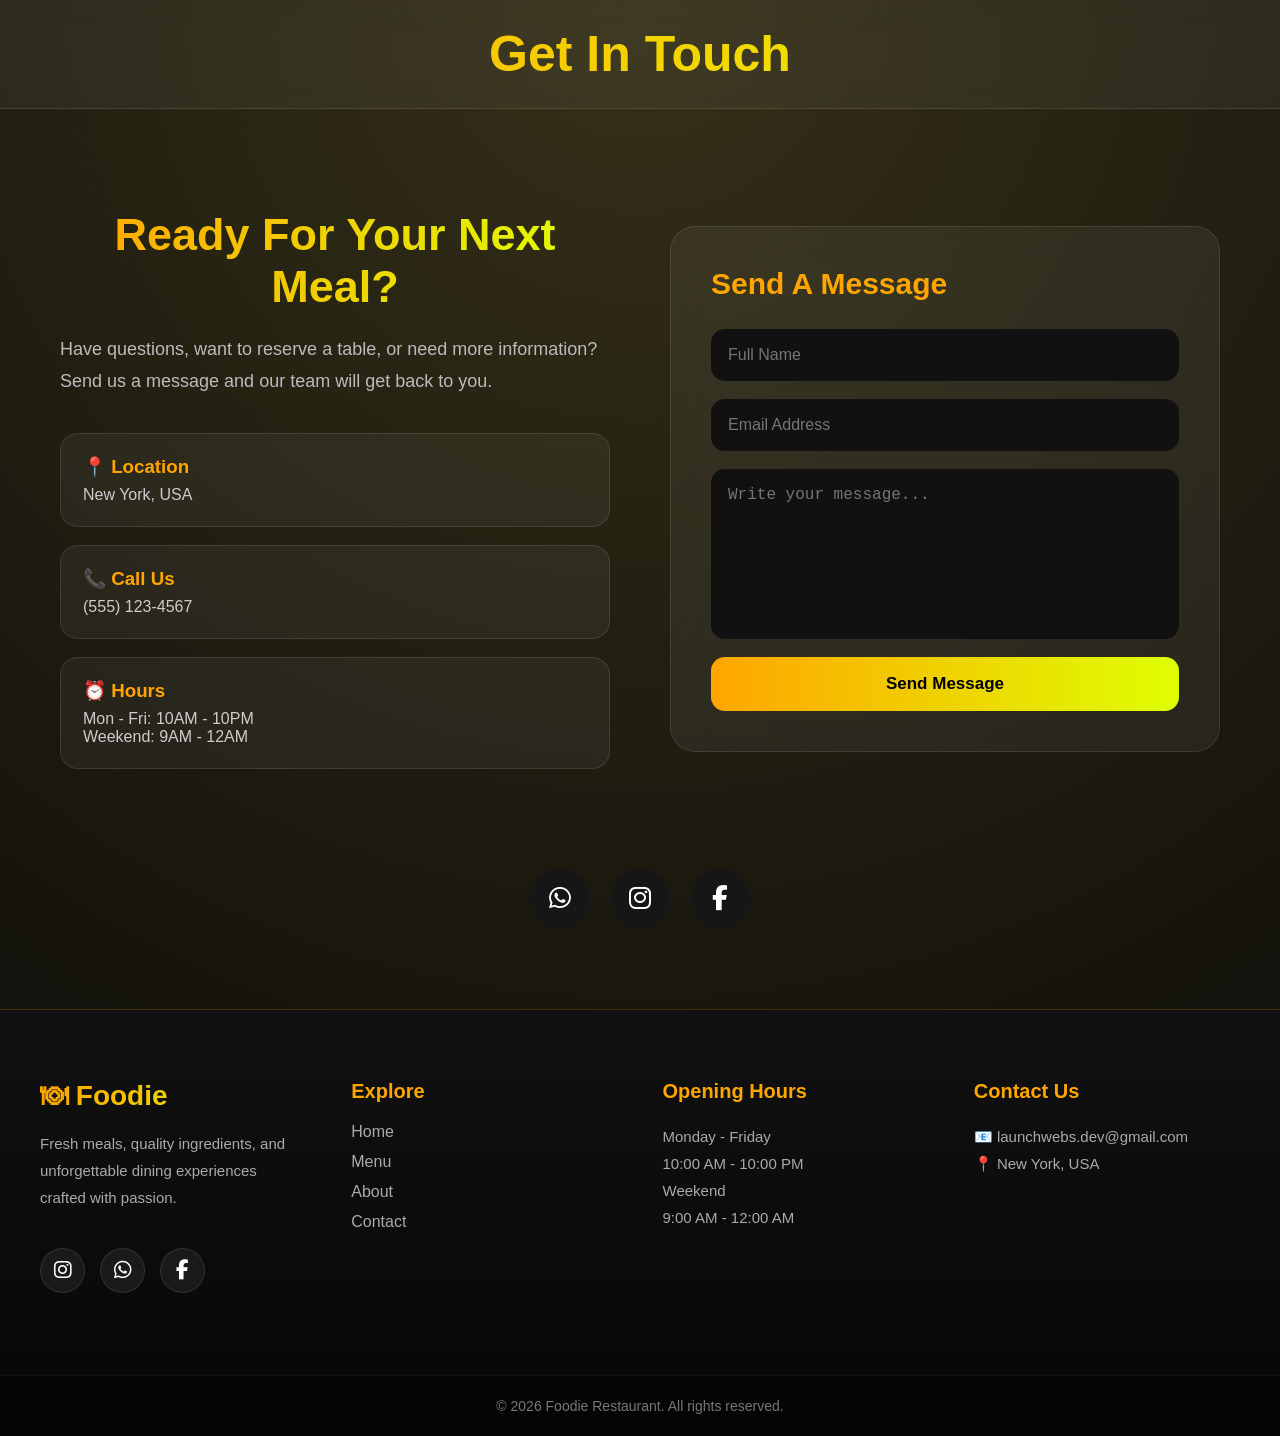
<file: Contact-Foodie Restaurant.html>
<!DOCTYPE html>
<html>
<head>

  <title>Contact</title>

  <meta name="viewport" content="width=device-width, initial-scale=1.0">

  <link rel="stylesheet" href="Contact-Foodie Restaurant.css">

  <link rel="stylesheet"
  href="https://cdnjs.cloudflare.com/ajax/libs/font-awesome/6.5.0/css/all.min.css">

</head>

<body>

<header>

<h1>
Get In Touch
</h1>


</header>



<section class="contact-section">


<div class="contact-content">


<div class="contact-text">


<h2>
Ready For Your Next Meal?
</h2>


<p id="Ptext">
Have questions, want to reserve a table,
or need more information?
Send us a message and our team will get back to you.
</p>



<div class="contact-cards">


<div class="card">

<h3>
📍 Location
</h3>

<p>
New York, USA
</p>

</div>




<div class="card">

<h3>
📞 Call Us
</h3>

<p>
(555) 123-4567
</p>

</div>





<div class="card">

<h3>
⏰ Hours
</h3>

<p>
Mon - Fri: 10AM - 10PM
<br>
Weekend: 9AM - 12AM
</p>

</div>



</div>


</div>





<form
action="https://formspree.io/f/xjgjjnrk"
method="post"
class="contact-form">


<h2>
Send A Message
</h2>


<input 
type="text"
name="name"
placeholder="Full Name"
required>



<input
type="email"
name="email"
placeholder="Email Address"
required>




<textarea
name="message"
placeholder="Write your message..."
required></textarea>



<button type="submit">
Send Message
</button>



</form>



</div>


</section>




<div class="social-icons">


<a href="https://wa.me/0791911786">
<i class="fab fa-whatsapp"></i>
</a>


<a href="https://www.instagram.com/launchwebs.dev/">
<i class="fab fa-instagram"></i>
</a>


<a href="https://www.facebook.com//">
<i class="fab fa-facebook-f"></i>
</a>


</div>

<footer class="contact-footer">


<div class="footer-box brand">

<h3>
🍽 Foodie
</h3>

<p>
Fresh meals, quality ingredients,
and unforgettable dining experiences
crafted with passion.
</p>


<div class="social-links">

<a href="https://www.instagram.com/launchwebs.dev/">
<i class="fab fa-instagram"></i>
</a>

<a href="https://wa.me/0791911786">
<i class="fab fa-whatsapp"></i>
</a>

<a href="https://www.facebook.com//">
<i class="fab fa-facebook-f"></i>
</a>

</div>

</div>




<div class="footer-box">

<h4>
Explore
</h4>

<a href="index.html">
Home
</a>

<a href="index.html#menu">
Menu
</a>

<a href="index.html#about">
About
</a>

<a href="Contact-Foodie Restaurant.html">
Contact
</a>

</div>





<div class="footer-box">

<h4>
Opening Hours
</h4>

<p>
Monday - Friday
<br>
10:00 AM - 10:00 PM
</p>

<p>
Weekend
<br>
9:00 AM - 12:00 AM
</p>

</div>





<div class="footer-box">

<h4>
Contact Us
</h4>


<p>
📧 launchwebs.dev@gmail.com
</p>


<p>
📍 New York, USA
</p>


</div>



</footer>


<div class="copyright">

<p>
© 2026 Foodie Restaurant.
All rights reserved.
</p>

</div>

</body>
</html>
</file>
<file: Contact-Foodie Restaurant.css>
/* =========================
GLOBAL
========================= */

*{
margin:0;
padding:0;
box-sizing:border-box;
}


body{

font-family:"Segoe UI",sans-serif;

background:
radial-gradient(
circle at top,
#353018,
#080808
);

color:white;

}



/* =========================
HEADER
========================= */


header{

padding: 25px 20px;

text-align:center;

background:
rgba(255,255,255,.05);

backdrop-filter:blur(12px);

border-bottom:
1px solid rgba(255,255,255,.1);

}



header h1{


font-size:50px;


background:

linear-gradient(
90deg,
orange,
#eaff00
);


-webkit-background-clip:text;

-webkit-text-fill-color:transparent;


}


header p{


margin-top:15px;

color:#aaa;

font-size:18px;

}



/* =========================
CONTACT SECTION
========================= */


.contact-section{


max-width:1200px;


margin:80px auto;


padding:20px;


}




.contact-content{


display:grid;


grid-template-columns:
1fr 1fr;


gap:60px;


align-items:center;


}



/* LEFT SIDE */


.contact-text h2{


font-size:45px;


margin-bottom:20px;

justify-content: center;
text-align: center;
background:

linear-gradient(
90deg,
orange,
#dfff00
);


-webkit-background-clip:text;

-webkit-text-fill-color:transparent;


}



.contact-text > p{


color:#bbb;

font-size:18px;

line-height:1.8;

margin-bottom:35px;


}




.contact-cards{


display:flex;


flex-direction:column;


gap:18px;


}




.card{


padding:22px;


background:

rgba(255,255,255,.05);


border-radius:18px;


border:

1px solid rgba(255,255,255,.1);


transition:.3s;


}



.card:hover{


transform:
translateX(8px);


border-color:orange;


}



.card h3{


color:orange;


margin-bottom:8px;


}



.card p{


color:#ccc;


}



/* =========================
FORM
========================= */


.contact-form{


background:

rgba(255,255,255,.06);


padding:40px;


border-radius:25px;


border:

1px solid rgba(255,255,255,.1);


backdrop-filter:blur(15px);


display:flex;


flex-direction:column;


gap:18px;


}




.contact-form h2{


font-size:30px;


color:orange;


margin-bottom:10px;


}



.contact-form input,
.contact-form textarea{


padding:17px;


border:none;


outline:none;


border-radius:14px;


background:#111;


color:white;


font-size:16px;


}



.contact-form textarea{


height:170px;


resize:none;


}




.contact-form input:focus,
.contact-form textarea:focus{


box-shadow:

0 0 0 2px orange;


}



.contact-form button{


padding:17px;


border:none;


border-radius:14px;


background:

linear-gradient(
90deg,
orange,
#dfff00
);


color:black;


font-weight:bold;


font-size:17px;


cursor:pointer;


transition:.3s;


}



.contact-form button:hover{



box-shadow:
0 10px 25px rgba(255,165,0,.3);


transform:
translateY(-4px);


}



/* =========================
SOCIAL ICONS
========================= */


.social-icons{


display:flex;


justify-content:center;


gap:20px;


margin:60px 0;


}




.social-icons a{


width:60px;


height:60px;


border-radius:50%;


display:flex;


align-items:center;


justify-content:center;


background:#161616;


color:white;


font-size:25px;


text-decoration:none;


transition:.3s;


}




.social-icons a:hover{


background:orange;


color:black;


transform:

translateY(-6px);


}




/* =========================
MOBILE
========================= */


@media(max-width:768px){

header h1{
font-size:35px;
}

.contact-content{
grid-template-columns:1fr;
}

.contact-text h2{
font-size:32px;
}

#Ptext{
    text-align: center;
}

.contact-form{
padding:25px;
}

}

/* =========================
PREMIUM FOOTER
========================= */


.contact-footer{


margin-top:80px;


padding:70px 40px;


background:


linear-gradient(
180deg,
#111,
#080808
);


display:grid;


grid-template-columns:
repeat(auto-fit,minmax(220px,1fr));


gap:45px;


border-top:
1px solid rgba(255,165,0,.25);


}




.footer-box h3{


font-size:28px;


margin-bottom:18px;


background:
linear-gradient(
90deg,
orange,
#dfff00
);


-webkit-background-clip:text;

-webkit-text-fill-color:transparent;


}




.footer-box h4{


font-size:20px;


margin-bottom:20px;


color:orange;


}



.footer-box p{


color:#aaa;


line-height:1.8;


font-size:15px;


}




.footer-box a{


display:block;


color:#aaa;


text-decoration:none;


margin:12px 0;


transition:.3s;


}




.footer-box a:hover{


color:orange;


transform:
translateX(8px);


}




/* SOCIAL ICONS */


.social-links{


display:flex;


gap:15px;


margin-top:25px;


}



.social-links a{


width:45px;


height:45px;


border-radius:50%;


display:flex;


align-items:center;


justify-content:center;


font-size:20px;


color:white;


background:#1a1a1a;


border:
1px solid rgba(255,255,255,.1);


transition:.3s;


}



.social-links a:hover{


background:orange;


color:black;


transform:
translateY(-5px);


}




/* COPYRIGHT */


.copyright{


text-align:center;


padding:22px;


background:#050505;


color:#777;


font-size:14px;


border-top:
1px solid rgba(255,255,255,.05);


}


/* FOOTER MOBILE */

@media(max-width:768px){

.contact-footer{


padding:50px 25px;


display:flex;


flex-direction:column;


text-align:center;


align-items:center;


gap:35px;


}



.footer-box{


width:100%;


}



.footer-box a:hover{


transform:none;


}



.social-links{


justify-content:center;


}


}
</file>
